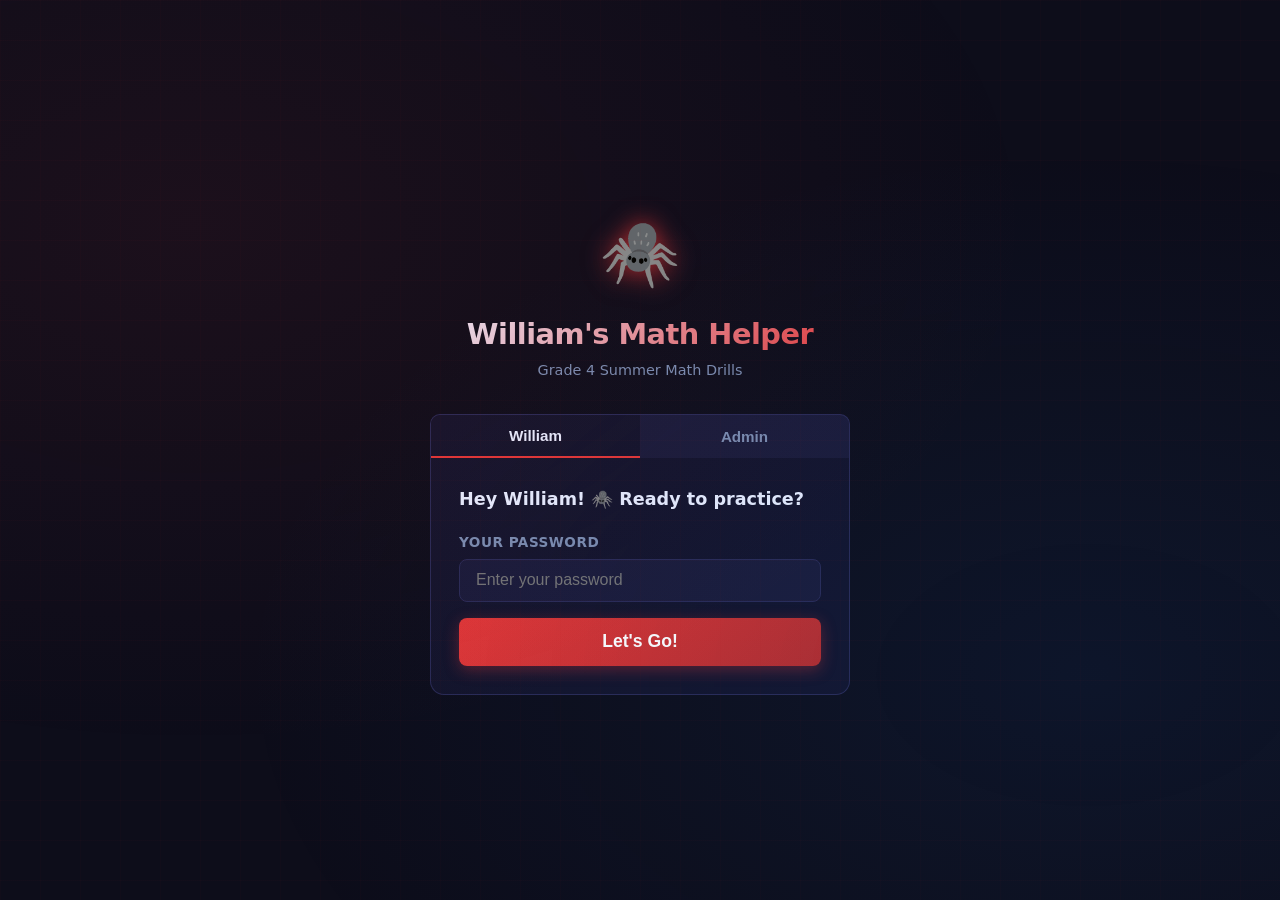
<file: index.html>
<!DOCTYPE html>
<html lang="en">
<head>
  <meta charset="UTF-8">
  <meta name="viewport" content="width=device-width, initial-scale=1.0">
  <title>William's Math Helper</title>
  <link rel="stylesheet" href="css/style.css">
</head>
<body class="login-page">

  <div class="login-wrap">
    <div class="login-hero">
      <span class="spider-icon">🕷️</span>
      <h1>William's Math Helper</h1>
      <p>Grade 4 Summer Math Drills</p>
    </div>

    <div class="login-tabs">
      <button class="tab-btn active" data-tab="william">William</button>
      <button class="tab-btn" data-tab="admin">Admin</button>
    </div>

    <div class="login-card">
      <!-- William Tab -->
      <div class="tab-content" id="tab-william">
        <h2>Hey William! 🕷️ Ready to practice?</h2>
        <div class="form-group" style="margin-top:1rem">
          <label for="william-pass">Your Password</label>
          <input type="password" id="william-pass" placeholder="Enter your password" autocomplete="current-password">
        </div>
        <button class="btn btn-primary btn-full btn-lg" id="william-login">Let's Go!</button>
        <div class="error-msg" id="william-error">Wrong password! Ask your dad to help. 🕷️</div>
      </div>

      <!-- Admin Tab -->
      <div class="tab-content hidden" id="tab-admin">
        <h2>Admin Access</h2>
        <div class="form-group" style="margin-top:1rem">
          <label for="admin-pass">Admin Password</label>
          <input type="password" id="admin-pass" placeholder="Enter admin password" autocomplete="current-password">
        </div>
        <button class="btn btn-secondary btn-full" id="admin-login">Login</button>
        <div class="error-msg" id="admin-error">Incorrect admin password.</div>
      </div>
    </div>
  </div>

  <script src="js/app.js"></script>
  <script>
    // Redirect if already logged in
    const s = getSession();
    if (s === 'william') location.href = 'dashboard.html';
    if (s === 'admin')   location.href = 'admin.html';

    // Tab switching
    document.querySelectorAll('.tab-btn').forEach(btn => {
      btn.addEventListener('click', () => {
        document.querySelectorAll('.tab-btn').forEach(b => b.classList.remove('active'));
        document.querySelectorAll('.tab-content').forEach(c => c.classList.add('hidden'));
        btn.classList.add('active');
        document.getElementById(`tab-${btn.dataset.tab}`).classList.remove('hidden');
      });
    });

    // William login
    function loginWilliam() {
      const input = document.getElementById('william-pass');
      if (input.value === getWilliamPass()) {
        setSession('william');
        location.href = 'dashboard.html';
      } else {
        document.getElementById('william-error').style.display = 'block';
        input.value = '';
        input.classList.add('shake');
        setTimeout(() => input.classList.remove('shake'), 400);
      }
    }
    document.getElementById('william-login').addEventListener('click', loginWilliam);
    document.getElementById('william-pass').addEventListener('keypress', e => { if (e.key === 'Enter') loginWilliam(); });

    // Admin login
    function loginAdmin() {
      const input = document.getElementById('admin-pass');
      if (input.value === getAdminPass()) {
        setSession('admin');
        location.href = 'admin.html';
      } else {
        document.getElementById('admin-error').style.display = 'block';
        input.value = '';
        input.classList.add('shake');
        setTimeout(() => input.classList.remove('shake'), 400);
      }
    }
    document.getElementById('admin-login').addEventListener('click', loginAdmin);
    document.getElementById('admin-pass').addEventListener('keypress', e => { if (e.key === 'Enter') loginAdmin(); });

    // Hide errors on input
    document.getElementById('william-pass').addEventListener('input', () => {
      document.getElementById('william-error').style.display = 'none';
    });
    document.getElementById('admin-pass').addEventListener('input', () => {
      document.getElementById('admin-error').style.display = 'none';
    });
  </script>
</body>
</html>
</file>
<file: css/style.css>
/* ── VARIABLES ──────────────────────────────────────────────────────────────── */
:root {
  --red:      #E23636;
  --red-dark: #B52B2B;
  --blue:     #1565C0;
  --blue-lt:  #1E88E5;
  --dark:     #0D0D1A;
  --card:     #13132A;
  --card2:    #1A1A38;
  --border:   #2A2A55;
  --gold:     #FFD700;
  --gold-dk:  #FFA000;
  --white:    #E8EEFF;
  --dim:      #7B8DB0;
  --success:  #00C853;
  --error:    #FF1744;
  --warning:  #FF9800;
}

/* ── RESET & BASE ───────────────────────────────────────────────────────────── */
*, *::before, *::after { box-sizing: border-box; margin: 0; padding: 0; }

body {
  background: var(--dark);
  color: var(--white);
  font-family: 'Segoe UI', system-ui, -apple-system, sans-serif;
  min-height: 100vh;
  line-height: 1.5;
}

/* Ambient glow background */
body::before {
  content: '';
  position: fixed; inset: 0;
  background:
    radial-gradient(ellipse at 15% 25%, rgba(226,54,54,0.07) 0%, transparent 55%),
    radial-gradient(ellipse at 85% 75%, rgba(21,101,192,0.1) 0%, transparent 55%);
  pointer-events: none; z-index: 0;
}

/* Subtle web grid pattern */
body::after {
  content: '';
  position: fixed; inset: 0;
  background-image:
    linear-gradient(rgba(226,54,54,0.025) 1px, transparent 1px),
    linear-gradient(90deg, rgba(226,54,54,0.025) 1px, transparent 1px);
  background-size: 40px 40px;
  pointer-events: none; z-index: 0;
}

main, header, footer, section, .container {
  position: relative; z-index: 1;
}

a { color: var(--blue-lt); text-decoration: none; }
a:hover { text-decoration: underline; }

/* ── TYPOGRAPHY ─────────────────────────────────────────────────────────────── */
h1 { font-size: 2rem; font-weight: 800; letter-spacing: -0.5px; }
h2 { font-size: 1.4rem; font-weight: 700; }
h3 { font-size: 1.1rem; font-weight: 600; }
p  { color: var(--dim); }

.text-red  { color: var(--red); }
.text-gold { color: var(--gold); }
.text-dim  { color: var(--dim); }
.hidden    { display: none !important; }

/* ── LAYOUT ─────────────────────────────────────────────────────────────────── */
.container {
  max-width: 960px;
  margin: 0 auto;
  padding: 0 1.25rem;
}

/* ── HEADER / NAV ───────────────────────────────────────────────────────────── */
.site-header {
  background: linear-gradient(135deg, #110011 0%, #0D0D1A 40%, #0A0A25 100%);
  border-bottom: 2px solid var(--red);
  padding: 0.75rem 1.25rem;
  display: flex; align-items: center; justify-content: space-between;
  position: sticky; top: 0; z-index: 100;
  box-shadow: 0 2px 20px rgba(226,54,54,0.2);
}

.site-header .logo {
  display: flex; align-items: center; gap: 0.6rem;
  font-size: 1.2rem; font-weight: 800; color: var(--white);
  text-decoration: none;
}

.site-header .logo .spider-icon {
  font-size: 1.6rem;
  filter: drop-shadow(0 0 6px rgba(226,54,54,0.8));
}

.nav-right {
  display: flex; align-items: center; gap: 0.75rem;
}

.user-chip {
  background: var(--card2);
  border: 1px solid var(--border);
  border-radius: 999px;
  padding: 0.3rem 0.9rem;
  font-size: 0.85rem; color: var(--dim);
}

/* ── BUTTONS ────────────────────────────────────────────────────────────────── */
.btn {
  display: inline-flex; align-items: center; justify-content: center; gap: 0.4rem;
  padding: 0.6rem 1.4rem;
  border: none; border-radius: 8px;
  font-size: 0.95rem; font-weight: 700;
  cursor: pointer; transition: all 0.15s ease;
  text-decoration: none;
}
.btn:active { transform: scale(0.97); }

.btn-primary {
  background: linear-gradient(135deg, var(--red) 0%, var(--red-dark) 100%);
  color: #fff;
  box-shadow: 0 4px 15px rgba(226,54,54,0.35);
}
.btn-primary:hover {
  background: linear-gradient(135deg, #F04040 0%, var(--red) 100%);
  box-shadow: 0 4px 20px rgba(226,54,54,0.5);
  transform: translateY(-1px);
}

.btn-secondary {
  background: linear-gradient(135deg, var(--blue) 0%, #0D47A1 100%);
  color: #fff;
  box-shadow: 0 4px 15px rgba(21,101,192,0.35);
}
.btn-secondary:hover {
  background: linear-gradient(135deg, var(--blue-lt) 0%, var(--blue) 100%);
  box-shadow: 0 4px 20px rgba(21,101,192,0.5);
  transform: translateY(-1px);
}

.btn-gold {
  background: linear-gradient(135deg, var(--gold) 0%, var(--gold-dk) 100%);
  color: #1a1000;
  box-shadow: 0 4px 15px rgba(255,215,0,0.35);
}
.btn-gold:hover { box-shadow: 0 4px 20px rgba(255,215,0,0.55); transform: translateY(-1px); }

.btn-ghost {
  background: transparent;
  color: var(--dim);
  border: 1px solid var(--border);
}
.btn-ghost:hover { background: var(--card2); color: var(--white); }

.btn-danger {
  background: linear-gradient(135deg, #FF1744, #C62828);
  color: #fff;
}
.btn-danger:hover { box-shadow: 0 4px 15px rgba(255,23,68,0.4); }

.btn-sm { padding: 0.4rem 0.9rem; font-size: 0.85rem; }
.btn-lg { padding: 0.85rem 2rem; font-size: 1.1rem; }
.btn-full { width: 100%; }

/* ── CARDS ──────────────────────────────────────────────────────────────────── */
.card {
  background: var(--card);
  border: 1px solid var(--border);
  border-radius: 14px;
  padding: 1.5rem;
}

.card-glow-red  { box-shadow: 0 0 20px rgba(226,54,54,0.15); border-color: rgba(226,54,54,0.3); }
.card-glow-blue { box-shadow: 0 0 20px rgba(21,101,192,0.15); border-color: rgba(21,101,192,0.3); }
.card-glow-gold { box-shadow: 0 0 20px rgba(255,215,0,0.2); border-color: rgba(255,215,0,0.35); }

/* ── FORMS ──────────────────────────────────────────────────────────────────── */
.form-group { margin-bottom: 1rem; }
.form-group label {
  display: block; margin-bottom: 0.4rem;
  font-size: 0.85rem; font-weight: 600; color: var(--dim);
  text-transform: uppercase; letter-spacing: 0.5px;
}

input[type="text"],
input[type="password"],
input[type="number"] {
  width: 100%;
  background: var(--card2);
  border: 1px solid var(--border);
  border-radius: 8px;
  padding: 0.7rem 1rem;
  color: var(--white);
  font-size: 1rem;
  transition: border-color 0.15s, box-shadow 0.15s;
}
input:focus {
  outline: none;
  border-color: var(--red);
  box-shadow: 0 0 0 3px rgba(226,54,54,0.15);
}

.error-msg {
  display: none;
  color: var(--error);
  font-size: 0.85rem;
  margin-top: 0.5rem;
  padding: 0.5rem 0.75rem;
  background: rgba(255,23,68,0.1);
  border-radius: 6px;
  border-left: 3px solid var(--error);
}

/* ── PROGRESS BAR ───────────────────────────────────────────────────────────── */
.progress-bar-wrap {
  background: var(--card2);
  border-radius: 999px;
  height: 10px;
  overflow: hidden;
}
.progress-bar-fill {
  height: 100%;
  border-radius: 999px;
  background: linear-gradient(90deg, var(--red), #FF6B6B);
  transition: width 0.4s ease;
  position: relative;
  overflow: hidden;
}
.progress-bar-fill::after {
  content: '';
  position: absolute; top: 0; left: -100%; width: 100%; height: 100%;
  background: linear-gradient(90deg, transparent, rgba(255,255,255,0.3), transparent);
  animation: shimmer 2s infinite;
}
@keyframes shimmer { to { left: 200%; } }

/* ── LOGIN PAGE ─────────────────────────────────────────────────────────────── */
.login-page {
  display: flex; align-items: center; justify-content: center;
  min-height: 100vh; padding: 2rem 1rem;
}

.login-wrap { width: 100%; max-width: 420px; }

.login-hero { text-align: center; margin-bottom: 2rem; }
.login-hero .spider-icon {
  font-size: 4rem;
  display: block; margin-bottom: 0.75rem;
  filter: drop-shadow(0 0 12px rgba(226,54,54,0.8));
  animation: float 3s ease-in-out infinite;
}
@keyframes float {
  0%, 100% { transform: translateY(0); }
  50%       { transform: translateY(-8px); }
}

.login-hero h1 {
  font-size: 1.8rem;
  background: linear-gradient(135deg, var(--white), var(--red));
  -webkit-background-clip: text; -webkit-text-fill-color: transparent;
  background-clip: text;
}
.login-hero p { font-size: 0.9rem; margin-top: 0.25rem; }

.login-tabs {
  display: flex;
  background: var(--card2);
  border-radius: 10px 10px 0 0;
  overflow: hidden;
  border: 1px solid var(--border); border-bottom: none;
}
.tab-btn {
  flex: 1; padding: 0.75rem;
  background: transparent; border: none;
  color: var(--dim); font-size: 0.95rem; font-weight: 600;
  cursor: pointer; transition: all 0.15s;
}
.tab-btn.active {
  background: var(--card);
  color: var(--white);
  border-bottom: 2px solid var(--red);
}
.tab-btn:hover:not(.active) { background: rgba(255,255,255,0.04); color: var(--white); }

.login-card {
  background: var(--card);
  border: 1px solid var(--border);
  border-top: none;
  border-radius: 0 0 14px 14px;
  padding: 1.75rem;
}
.login-card h2 { margin-bottom: 1.25rem; font-size: 1.1rem; }

/* ── DASHBOARD ──────────────────────────────────────────────────────────────── */
.page-content { padding: 1.5rem 1.25rem; max-width: 960px; margin: 0 auto; }

.stats-row {
  display: grid; grid-template-columns: repeat(auto-fit, minmax(180px, 1fr)); gap: 1rem;
  margin-bottom: 1.5rem;
}

.stat-card {
  background: var(--card);
  border: 1px solid var(--border);
  border-radius: 12px;
  padding: 1.1rem 1.25rem;
  display: flex; flex-direction: column; gap: 0.25rem;
}
.stat-card .stat-num {
  font-size: 2rem; font-weight: 800; line-height: 1;
  color: var(--white);
}
.stat-card .stat-label {
  font-size: 0.8rem; color: var(--dim); text-transform: uppercase; letter-spacing: 0.5px;
}

/* Drill grid */
.section-header {
  display: flex; align-items: center; justify-content: space-between;
  margin-bottom: 0.75rem; margin-top: 1.5rem;
}
.section-header h2 { font-size: 1rem; font-weight: 700; text-transform: uppercase; letter-spacing: 1px; }

.drill-grid {
  display: grid;
  grid-template-columns: repeat(6, 1fr);
  gap: 0.6rem;
  margin-bottom: 1rem;
}

.drill-card {
  background: var(--card2);
  border: 1px solid var(--border);
  border-radius: 10px;
  padding: 0.75rem 0.5rem;
  text-align: center;
  cursor: pointer;
  transition: all 0.15s ease;
  text-decoration: none; color: var(--white);
  display: flex; flex-direction: column; align-items: center; gap: 0.25rem;
}
.drill-card:hover { transform: translateY(-2px); box-shadow: 0 4px 16px rgba(226,54,54,0.25); border-color: var(--red); text-decoration: none; }

.drill-card .drill-label {
  font-size: 1.1rem; font-weight: 800; line-height: 1;
}
.drill-card .drill-score {
  font-size: 0.7rem; font-weight: 600;
}

/* Score color classes */
.drill-card.score-none   { border-color: var(--border); }
.drill-card.score-none   .drill-score { color: var(--dim); }
.drill-card.score-low    { border-color: rgba(255,23,68,0.5); background: rgba(255,23,68,0.08); }
.drill-card.score-low    .drill-score { color: var(--error); }
.drill-card.score-ok     { border-color: rgba(255,152,0,0.5); background: rgba(255,152,0,0.08); }
.drill-card.score-ok     .drill-score { color: var(--warning); }
.drill-card.score-great  { border-color: rgba(0,200,83,0.5); background: rgba(0,200,83,0.08); }
.drill-card.score-great  .drill-score { color: var(--success); }
.drill-card.score-gold   { border-color: rgba(255,215,0,0.6); background: rgba(255,215,0,0.1); }
.drill-card.score-gold   .drill-score { color: var(--gold); }
.drill-card.score-gold   .drill-label { color: var(--gold); }

/* Focus section */
.focus-banner {
  background: rgba(226,54,54,0.08);
  border: 1px solid rgba(226,54,54,0.3);
  border-radius: 12px;
  padding: 1rem 1.25rem;
  margin-bottom: 1.25rem;
}
.focus-banner h3 { color: var(--red); margin-bottom: 0.5rem; font-size: 0.9rem; }
.focus-list { list-style: none; display: flex; flex-wrap: wrap; gap: 0.5rem; }
.focus-list li a {
  background: rgba(226,54,54,0.15); border: 1px solid rgba(226,54,54,0.3);
  border-radius: 6px; padding: 0.3rem 0.75rem;
  font-size: 0.85rem; font-weight: 700; color: var(--red);
  text-decoration: none; transition: background 0.15s;
}
.focus-list li a:hover { background: rgba(226,54,54,0.3); text-decoration: none; }

/* Badges */
.badge-grid {
  display: grid; grid-template-columns: repeat(auto-fill, minmax(150px, 1fr)); gap: 0.75rem;
  margin-top: 0.75rem;
}
.badge-tile {
  background: var(--card);
  border: 1px solid var(--border);
  border-radius: 12px;
  padding: 1rem 0.75rem;
  text-align: center;
  transition: all 0.2s;
}
.badge-tile.earned {
  border-color: var(--gold);
  box-shadow: 0 0 16px rgba(255,215,0,0.2);
  background: linear-gradient(135deg, rgba(255,215,0,0.05), var(--card));
}
.badge-tile.locked { opacity: 0.4; filter: grayscale(0.6); }
.badge-tile .badge-emoji { font-size: 2rem; display: block; margin-bottom: 0.5rem; }
.badge-tile .badge-name { font-size: 0.8rem; font-weight: 700; color: var(--white); }
.badge-tile .badge-desc { font-size: 0.7rem; color: var(--dim); margin-top: 0.2rem; }
.badge-tile.earned .badge-name { color: var(--gold); }

/* ── DRILL PAGE ─────────────────────────────────────────────────────────────── */
.drill-page { max-width: 620px; margin: 0 auto; padding: 1.5rem 1.25rem; }

/* Intro screen */
.drill-intro { text-align: center; }
.drill-intro .big-op {
  font-size: 5rem; font-weight: 900; line-height: 1;
  color: var(--red);
  filter: drop-shadow(0 0 20px rgba(226,54,54,0.5));
  margin: 1.5rem 0;
}
.drill-intro p { font-size: 1rem; color: var(--dim); margin-bottom: 2rem; }

/* Active drill */
.drill-header {
  display: flex; align-items: center; justify-content: space-between;
  margin-bottom: 1rem;
}
.q-counter { font-size: 0.85rem; color: var(--dim); font-weight: 600; }
.timer {
  font-size: 0.95rem; font-weight: 700; color: var(--white);
  background: var(--card2); border-radius: 6px; padding: 0.3rem 0.75rem;
  font-variant-numeric: tabular-nums;
}

.question-card {
  background: var(--card);
  border: 2px solid var(--border);
  border-radius: 18px;
  padding: 2.5rem 2rem;
  text-align: center;
  margin-bottom: 1rem;
  transition: border-color 0.3s, box-shadow 0.3s;
}
.question-card.correct {
  border-color: var(--success);
  box-shadow: 0 0 30px rgba(0,200,83,0.3);
}
.question-card.wrong {
  border-color: var(--error);
  box-shadow: 0 0 30px rgba(255,23,68,0.3);
}

.question-text {
  font-size: 3.5rem; font-weight: 900; letter-spacing: 2px;
  color: var(--white); margin-bottom: 1.5rem;
}

.answer-row {
  display: flex; gap: 0.75rem; align-items: center;
}
.answer-input {
  flex: 1;
  font-size: 1.8rem; font-weight: 800; text-align: center;
  padding: 0.6rem;
  background: var(--card2);
  border: 2px solid var(--border);
  border-radius: 10px;
  color: var(--white);
}
.answer-input:focus {
  border-color: var(--blue);
  box-shadow: 0 0 0 3px rgba(21,101,192,0.2);
}

.feedback-icon {
  font-size: 2.5rem; display: none;
  animation: pop 0.3s cubic-bezier(0.175, 0.885, 0.32, 1.275);
}
@keyframes pop { 0% { transform: scale(0); } 100% { transform: scale(1); } }

/* Cheatsheet */
.cheatsheet {
  background: linear-gradient(135deg, rgba(255,215,0,0.06), rgba(255,152,0,0.06));
  border: 1px solid rgba(255,215,0,0.3);
  border-radius: 14px;
  padding: 1.25rem 1.5rem;
  margin-top: 1rem;
  animation: slideUp 0.3s ease;
}
@keyframes slideUp {
  from { opacity: 0; transform: translateY(12px); }
  to   { opacity: 1; transform: translateY(0); }
}
.cheatsheet h3 {
  color: var(--gold); margin-bottom: 0.5rem; font-size: 0.95rem;
  display: flex; align-items: center; gap: 0.5rem;
}
.cheatsheet .cs-tip {
  color: var(--white); font-size: 0.95rem; margin-bottom: 0.75rem;
}
.cheatsheet .cs-examples {
  list-style: none; display: flex; flex-direction: column; gap: 0.25rem;
  margin-bottom: 0.75rem;
}
.cheatsheet .cs-examples li {
  font-size: 0.9rem; color: var(--dim);
  padding: 0.25rem 0.5rem;
  background: rgba(255,255,255,0.04);
  border-radius: 5px; font-family: monospace;
}
.cheatsheet .cs-trick {
  font-size: 0.85rem; color: var(--gold-dk);
  padding: 0.5rem 0.75rem;
  background: rgba(255,215,0,0.08);
  border-radius: 8px;
}
.revealed-answer {
  text-align: center;
  font-size: 1.1rem; font-weight: 700;
  color: var(--error);
  margin-bottom: 0.75rem;
}

/* Results screen */
.results { text-align: center; }
.score-display {
  font-size: 5rem; font-weight: 900; line-height: 1; margin: 1rem 0;
  background: linear-gradient(135deg, var(--white), var(--red));
  -webkit-background-clip: text; -webkit-text-fill-color: transparent; background-clip: text;
}
.score-display.score-gold {
  background: linear-gradient(135deg, var(--gold), var(--gold-dk));
  -webkit-background-clip: text; background-clip: text;
}
.score-label { color: var(--dim); font-size: 1rem; margin-bottom: 1.5rem; }
.new-badges { margin: 1.5rem 0; }
.new-badges h3 { color: var(--gold); margin-bottom: 0.75rem; }
.badge-pop { font-size: 1.1rem; display: flex; align-items: center; gap: 0.5rem; justify-content: center; }
.result-actions { display: flex; gap: 0.75rem; justify-content: center; flex-wrap: wrap; margin-top: 1.5rem; }
.time-display { color: var(--dim); font-size: 0.9rem; margin-bottom: 0.5rem; }

/* ── ADMIN PAGE ─────────────────────────────────────────────────────────────── */
.admin-grid {
  display: grid; grid-template-columns: 1fr 1fr; gap: 1.5rem;
  margin-top: 1.5rem;
}
@media (max-width: 640px) { .admin-grid { grid-template-columns: 1fr; } }

.admin-section { }
.admin-section h2 { font-size: 1rem; color: var(--dim); text-transform: uppercase; letter-spacing: 0.5px; margin-bottom: 0.75rem; }

.scores-table { width: 100%; border-collapse: collapse; font-size: 0.85rem; }
.scores-table th {
  text-align: left; padding: 0.5rem 0.75rem;
  color: var(--dim); font-size: 0.75rem; text-transform: uppercase;
  border-bottom: 1px solid var(--border);
}
.scores-table td { padding: 0.5rem 0.75rem; border-bottom: 1px solid rgba(255,255,255,0.04); }
.scores-table tr:hover td { background: rgba(255,255,255,0.03); }

.pass-display {
  display: flex; align-items: center; gap: 0.5rem; margin: 0.75rem 0;
}
.pass-display input {
  flex: 1; font-family: monospace; font-size: 1rem;
}

.danger-zone {
  border-color: rgba(255,23,68,0.3);
  background: rgba(255,23,68,0.05);
}
.danger-zone h2 { color: var(--error); }

/* ── ANIMATIONS ─────────────────────────────────────────────────────────────── */
@keyframes shake {
  0%, 100% { transform: translateX(0); }
  20%, 60% { transform: translateX(-6px); }
  40%, 80% { transform: translateX(6px); }
}
.shake { animation: shake 0.4s ease; }

@keyframes pulse-red {
  0%, 100% { box-shadow: 0 0 0 0 rgba(226,54,54,0.4); }
  50%       { box-shadow: 0 0 0 8px rgba(226,54,54,0); }
}

/* ── RESPONSIVE ─────────────────────────────────────────────────────────────── */
@media (max-width: 640px) {
  .drill-grid { grid-template-columns: repeat(4, 1fr); }
  .stats-row  { grid-template-columns: repeat(2, 1fr); }
  .question-text { font-size: 2.5rem; }
  h1 { font-size: 1.5rem; }
  .admin-grid { grid-template-columns: 1fr; }
}
@media (max-width: 400px) {
  .drill-grid { grid-template-columns: repeat(3, 1fr); }
}
</file>
